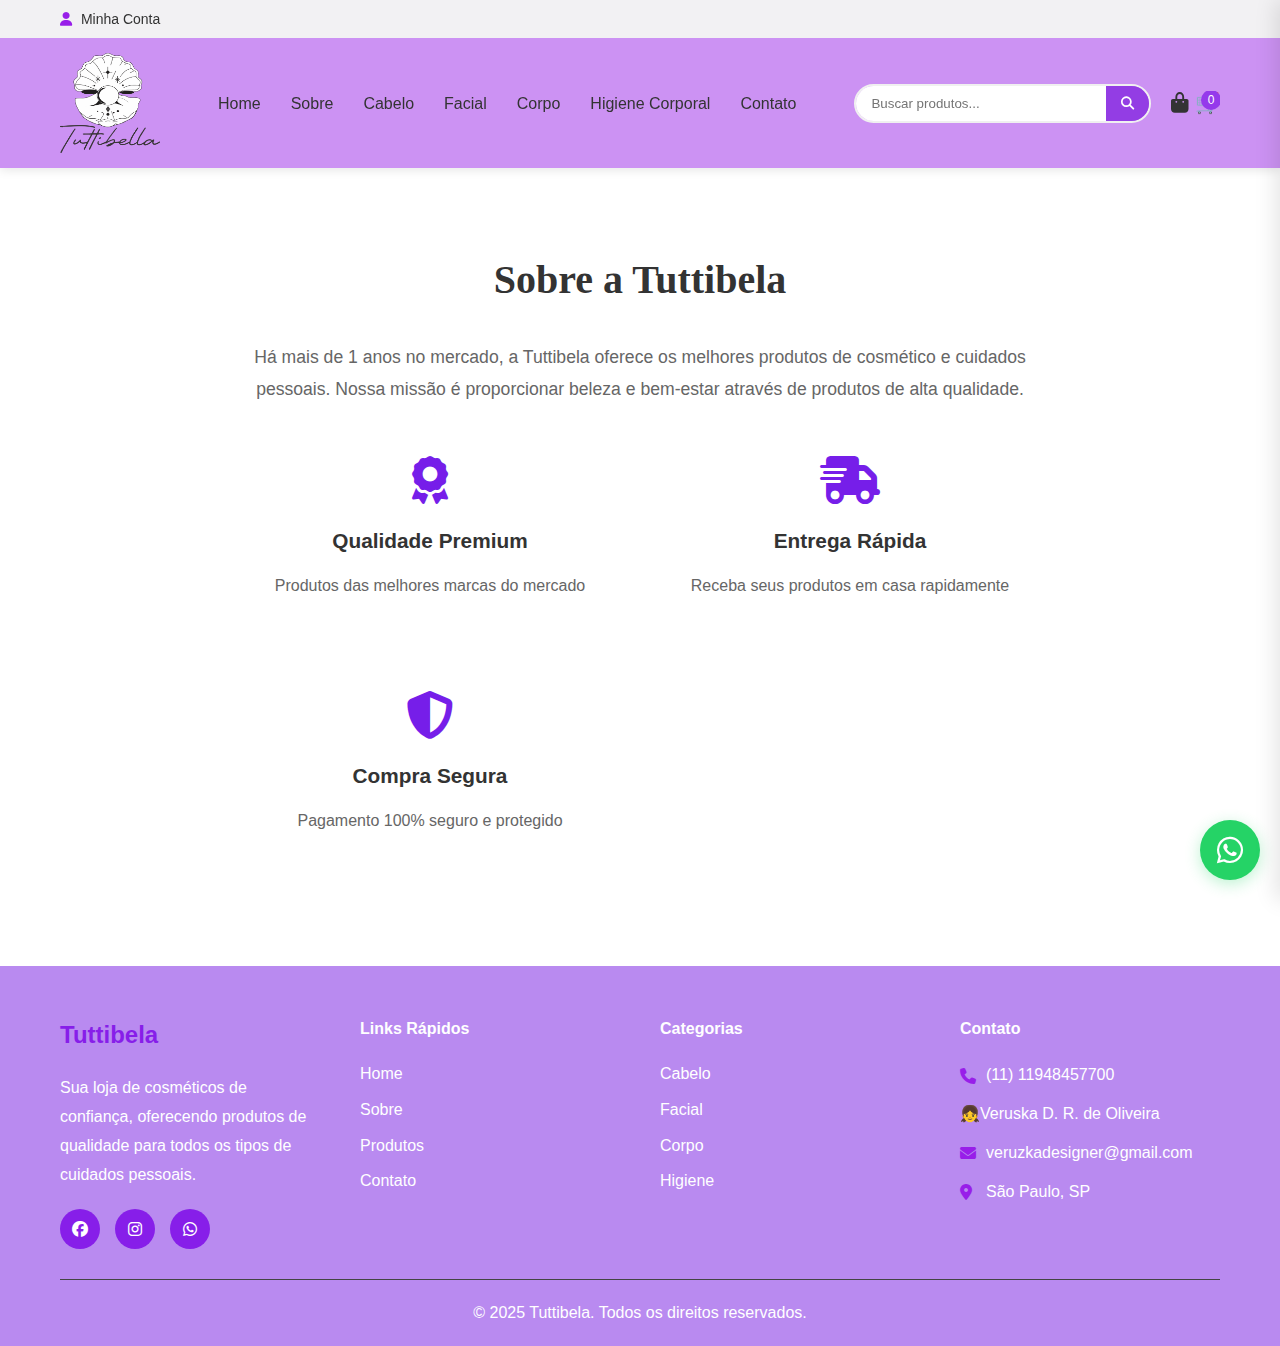
<file: P.I/sobre.html>
<html lang="pt-BR">
<head>
    <meta charset="UTF-8">
    <meta name="viewport" content="width=device-width, initial-scale=1.0">
    <title>Sobre-Tuttibela</title>
    <link rel="stylesheet" href="styles.css" />
  <link href="https://cdnjs.cloudflare.com/ajax/libs/font-awesome/6.4.0/css/all.min.css" rel="stylesheet" />
  <!-- <link href="https://fonts.googleapis.com/css2?family=Patung:wght@300;400;500;600;700&display=swap" rel="stylesheet"> -->
  <!-- <link rel="stylesheet" href="https://cdnjs.cloudflare.com/ajax/libs/font-awesome/6.0.0/css/all.min.css"> -->
  <link rel="preconnect" href="https://fonts.googleapis.com">
  <link rel="preconnect" href="https://fonts.gstatic.com" crossorigin>
  <link href="https://fonts.googleapis.com/css2?family=Tangerine:wght@400;700&display=swap" rel="stylesheet">

  <!-- <meta name="description" content="aqui vai uma descrição">
    <meta name="keyboards" content="chave1,chave2,chave3">
    <meta name="author" content="grupo x, fulano">
    <meta name="robots" content="index, contato, follow">
    <link rel="canonical" href="http://www.seusite.com.br/pagina-doproduto.html"> -->


  <!-- SEO GOOGLE
    <meta property="og:title" content="Titulo do seu site">
    <meta property="og:description" content="Descrição do seu site">
    <meta property="og:image" content="http://www.seusite.com.br/caminhodaimagem/imagem.png">
    <meta property="og:url" content="http://www.seusite.com.br">
    <meta property="og:type" content="website"> -->


  <!-- SEO  TWITTER-->
  <!-- <meta property="twitter:card" content="http://www.seusite.com.br/caminhodaimagem/imagem.png">
    <meta property="twitter:title" content="Titulo do seu site">
    <meta property="twitter:description" content="Descrição do seu site">
    <meta property="twitter:image" content="http://www.seusite.com.br/caminhodaimagem/imagem.png"> -->


  <!-- FAVICON
     TAMANHO: 32px x 32px ou 16px x 16px
     FORMATO: .ico .png .svg
     -->
  <!-- <link rel="shortcut icon" href="favicon.ico" type="image/x-icon">    -->
  <!-- <link rel="icon" href="" type="image/x-icon"> -->
  <!-- <link rel="icon" href="assets/imagem/apple-icon-57x57.png" type="image/x-icon"> -->
</head>

    <!-- Header -->
    <header class="header">
        <div class="header-top">
            <div class="container">
                <div class="top-nav">
                    <div class="account-links">
                        <a href="#" class="login-btn"><i class="fas fa-user"></i> Minha Conta</a>
                    </div>
                </div>
            </div>
        </div>
        
        <div class="header-main">
            <div class="container">
                <div class="header-content">
                    <div class="logo">
                         <a href="index.html"><img src="./img/Logo-Tuttibella-1.png" alt="logo" width="100" height="100"></a>
                    </div>
                    
                    <nav class="main-nav desktop-nav">
                        <ul>
                            <li><a href="index.html">Home</a></li>
                            <li><a href="sobre.html">Sobre</a></li>
                            <li><a href="cabelo.html">Cabelo</a></li>
                            <li><a href="#facial">Facial</a></li>
                            <li><a href="#corpo">Corpo</a></li>
                            <li><a href="#higiene">Higiene Corporal</a></li>
                            <li><a href="#contato">Contato</a></li>
                        </ul>
                    </nav>
                    
                    <div class="header-actions">
                        <div class="search-container">
                            <input type="text" id="searchInput" placeholder="Buscar produtos...">
                            <button class="search-btn"><i class="fas fa-search"></i></button>
                        </div>
                        <button class="cart-btn" onclick="toggleCart()">
                            <i class="fas fa-shopping-bag"></i>
                             <span class="cart-count">0</span>🛒
                        </button>
                        <button class="mobile-menu-btn">
                            <span></span>
                            <span></span>
                            <span></span>
                        </button>
                    </div>
                </div>
            </div>
        </div>
        
        <!-- Mobile Menu -->
        <nav class="mobile-nav">
            <ul>
                <li><a href="index.html">Home</a></li>
                <li><a href="sobre.html">Sobre</a></li>
                <li><a href="cabelo.html">Cabelo</a></li>
                <li><a href="#facial">Facial</a></li>
                <li><a href="#corpo">Corpo</a></li>
                <li><a href="#higiene">Higiene Corporal</a></li>
                <li><a href="#contato">Contato</a></li>
            </ul>
        </nav>
    </header>
 <!-- Main Content -->
<section class="about-section" id="sobre">
        <div class="container">
            <div class="about-content">
                <h2 style='font-family: Patung;'>Sobre a Tuttibela</h2>
                <p>Há mais de 1 anos no mercado, a Tuttibela oferece os melhores produtos de cosmético e cuidados pessoais. Nossa missão é proporcionar beleza e bem-estar através de produtos de alta qualidade.</p>
                <div class="features">
                    <div class="feature">
                        <i class="fas fa-award"></i>
                        <h3>Qualidade Premium</h3>
                        <p>Produtos das melhores marcas do mercado</p>
                    </div>
                    <div class="feature">
                        <i class="fas fa-shipping-fast"></i>
                        <h3>Entrega Rápida</h3>
                        <p>Receba seus produtos em casa rapidamente</p>
                    </div>
                    <div class="feature">
                        <i class="fas fa-shield-alt"></i>
                        <h3>Compra Segura</h3>
                        <p>Pagamento 100% seguro e protegido</p>
                    </div>
                </div>
            </div>
        </div>
    </section>
   

    <!-- Footer -->
    <footer class="footer">
        <div class="container">
            <div class="footer-content">
                <div class="footer-section">
                    <h3>Tuttibela</h3>
                    <p>Sua loja de cosméticos de confiança, oferecendo produtos de qualidade para todos os tipos de cuidados pessoais.</p>
                    <div class="social-links">
                        <a href="#"><i class="fab fa-facebook"></i></a>
                        <a href="#"><i class="fab fa-instagram"></i></a>
                        <a href="#"><i class="fab fa-whatsapp"></i></a>
                    </div>
                </div>
                
                <div class="footer-section">
                    <h4>Links Rápidos</h4>
                    <ul>
                        <li><a href="index.html">Home</a></li>
                        <li><a href="sobre.html">Sobre</a></li>
                        <li><a href="#produtos">Produtos</a></li>
                        <li><a href="#contato">Contato</a></li>
                    </ul>
                </div>
                
                <div class="footer-section">
                    <h4>Categorias</h4>
                    <ul>
                        <li><a href="#cabelo">Cabelo</a></li>
                        <li><a href="#facial">Facial</a></li>
                        <li><a href="#corpo">Corpo</a></li>
                        <li><a href="#higiene">Higiene</a></li>
                    </ul>
                </div>
                
                <div class="footer-section">
                    <h4>Contato</h4>
                    <div class="contact-info">
                          <p><i class="fas fa-phone"></i> (11) 11948457700 </p><p>👧Veruska D. R. de Oliveira</p>
                        <p><i class="fas fa-envelope"></i> veruzkadesigner@gmail.com</p>
                        <p><i class="fas fa-map-marker-alt"></i> São Paulo, SP</p>
                    </div>
                </div>
            </div>
            
            <div class="footer-bottom">
                <p>&copy; 2025 Tuttibela. Todos os direitos reservados.</p>
            </div>
        </div>
    </footer>

    <!-- Cart Sidebar -->
    <div class="cart-sidebar" id="cartSidebar">
        <div class="cart-header">
            <h3>Carrinho</h3>
            <button class="close-cart" onclick="toggleCart()"><i class="fas fa-times"></i></button>
        </div>
        <div class="cart-items" id="cartItems">
            <!-- Cart items will be loaded dynamically -->
        </div>
        <div class="cart-footer">
            <div class="cart-total">
                <strong>Total: R$ <span id="cartTotal">0,00</span></strong>
            </div>
            <button class="checkout-btn" onclick="checkout()">Finalizar Compra</button>
        </div>
    </div>

    <!-- Login Modal -->
    <div class="modal" id="loginModal">
        <div class="modal-content">
            <span class="close-modal" onclick="closeModal('loginModal')">&times;</span>
            <div class="auth-container">
                <div class="auth-tabs">
                    <button class="tab-btn active" onclick="showTab('login')">Login</button>
                    <button class="tab-btn" onclick="showTab('register')">Cadastro</button>
                </div>
                
                <div class="tab-content" id="loginTab">
                    <h3>Faça seu Login</h3>
                    <form id="loginForm">
                        <input type="email" placeholder="E-mail" required>
                        <input type="password" placeholder="Senha" required>
                        <button type="submit">Entrar</button>
                    </form>
                    <a href="#" class="forgot-password">Esqueci minha senha</a>
                </div>
                
                <div class="tab-content" id="registerTab" style="display: none;">
                    <h3>Criar Conta</h3>
                    <form id="registerForm">
                        <input type="text" placeholder="Nome completo" required>
                        <input type="email" placeholder="E-mail" required>
                        <input type="password" placeholder="Senha" required>
                        <input type="password" placeholder="Confirmar senha" required>
                        <button type="submit">Cadastrar</button>
                    </form>
                </div>
            </div>
        </div>
    </div>

    <!-- User Profile Modal -->
    <div class="modal" id="profileModal">
        <div class="modal-content">
            <span class="close-modal" onclick="closeModal('profileModal')">&times;</span>
            <div class="profile-container">
                <h3>Meu Perfil</h3>
                <div class="profile-tabs">
                    <button class="tab-btn active" onclick="showProfileTab('info')">Dados Pessoais</button>
                    <button class="tab-btn" onclick="showProfileTab('orders')">Meus Pedidos</button>
                </div>
                
                <div class="tab-content" id="profileInfoTab">
                    <form id="profileForm">
                        <input type="text" id="userName" placeholder="Nome completo" required>
                        <input type="email" id="userEmail" placeholder="E-mail" required>
                        <input type="tel" id="userPhone" placeholder="Telefone">
                        <textarea id="userAddress" placeholder="Endereço"></textarea>
                        <button type="submit">Salvar Alterações</button>
                    </form>
                    <button class="logout-btn" onclick="logout()">Sair</button>
                </div>
                
                <div class="tab-content" id="profileOrdersTab" style="display: none;">
                    <div class="orders-list" id="ordersList">
                        <!-- Orders will be loaded dynamically -->
                    </div>
                </div>
            </div>
        </div>
    </div>

    <!-- WhatsApp Button -->
    <div class="whatsapp-btn">
        <a href="https://wa.me/5511948457700" target="_blank">
            <i class="fab fa-whatsapp"></i>
        </a>
    </div>

    <script src="script.js"></script>
     <script src="menu.js"></script>
</body>
</html>
</file>
<file: P.I/styles.css>
* {
    margin: 0;
    padding: 0;
    box-sizing: border-box;
}

body {
    font-family: 'Inter', sans-serif;
    line-height: 1.6;
    color: #333;
    background-color: #fff;
}

@font-face {
    font-family: 'Patung';
    src: url();
    font-size: 100px;
    font-weight: 800;
}
 

.container {
    max-width: 1200px;
    margin: 0 auto;
    padding: 0 20px;
}

/* Header */
.header {
    position: sticky;
    top: 0;
    z-index: 1000;
    background: #cc92f3;
    box-shadow: 0 2px 10px rgba(0,0,0,0.1);
}

.header-top {
    background: #f2f1f3;
    padding: 8px 0;
    font-size: 14px;
}

.top-nav {
    display: flex;
    justify-content: space-between;
    align-items: center;
}

.contact-info span {
    margin-right: 20px;
    color: #666;
}

.contact-info i {
    margin-right: 5px;
    color: #8f8d91;
}

.account-links a {
    color: #333;
    text-decoration: none;
    font-weight: 500;
}

.account-links i {
    margin-right: 5px;
    color: #981ee9;
}

.header-main {
    padding: 15px 0;
}

.header-content {
    display: flex;
    align-items: center;
    justify-content: space-between;
}

.logo {
    text-align: center;
}

.logo h1 {
    color: #464444;
    font-size: 2rem;
    font-weight: 700;
    letter-spacing: -1px;
    margin-bottom: 0;
}

.logo-subtitle {
    font-size: 0.8rem;
    color: #666;
    margin-top: -5px;
    font-weight: 300;
}

.main-nav ul {
    display: flex;
    list-style: none;
    gap: 30px;
}

.main-nav a {
    color: #333;
    text-decoration: none;
    font-weight: 500;
    transition: color 0.3s;
}

.main-nav a:hover {
    color: #be5eeb;
}

.header-actions {
    display: flex;
    align-items: center;
    gap: 20px;
}

.search-container {
    display: flex;
    border: 2px solid #f0f0f0;
    border-radius: 25px;
    overflow: hidden;
    transition: border-color 0.3s;
}

.search-container:focus-within {
    border-color: #871ee9;
}

.search-container input {
    padding: 10px 15px;
    border: none;
    outline: none;
    width: 250px;
}

.search-btn {
    padding: 10px 15px;
    background: #933de4;
    border: none;
    color: white;
    cursor: pointer;
    transition: background 0.3s;
}

.search-btn:hover {
    background: #6718c2;
}

.cart-btn {
    position: relative;
    background: none;
    border: none;
    font-size: 20px;
    cursor: pointer;
    color: #333;
    transition: color 0.3s;
}

.cart-btn:hover {
    color: #7d1ee9;
}

.cart-count {
    position: absolute;
    top: -1px;
    right: -1px;
    background: #9539eb;
    color: white;
    border-radius: 50%;
    width: 20px;
    height: 20px;
    font-size: 12px;
    display: flex;
    align-items: center;
    justify-content: center;
}

.mobile-menu-btn {
    display: none;
    flex-direction: column;
    background: none;
    border: none;
    cursor: pointer;
    gap: 4px;
}

.mobile-menu-btn span {
    width: 25px;
    height: 3px;
    background: #333;
    transition: 0.3s;
}

.mobile-nav {
    display: none;
    background: #d779fc;
    border-top: 1px solid #eee;
}

.mobile-nav ul {
    list-style: none;
    padding: 20px;
}

.mobile-nav li {
    margin: 15px 0;
}

.mobile-nav a {
    color: #333;
    text-decoration: none;
    font-weight: 500;
    font-size: 16px;
}

/* Hero Section */
.hero {
    position: relative;
    height: 500px;
    overflow: hidden;
}

.slider {
    position: relative;
    width: 100%;
    height: 100%;
}

.container-slider {
    width: 100%;
    overflow: hidden;
    background-color: #f0f0f0;
    height: 60px;
    position: relative;
}

.texto-movimento {
    position: absolute;
    white-space: nowrap;
    animation: moverTexto 20s linear infinite;
    font-size: 24px;
    color: #333;
    font-family: Tangerine;
    /* font-size: 3rem; */
    font-size: 37px !important;
}

.tangerine-regular {
    font-family: "Tangerine", cursive;
    font-weight: 400;
    font-style: normal;
}

.frases {
    background-color: #f0f0f0;
    padding: 20px;
    text-align: center;
    font-size: 37px !important;
    color: #333;
    margin: 0 0 20px 0;
}

.texto-movimento {
    /* font-size: inherit; */
    /* line-height: 1; */
    vertical-align: middle;
}

.tangerine-bold {
    font-family: "Tangerine", cursive;
    font-weight: 700;
    font-style: normal;
}

@keyframes moverTexto {
    0% {
        left: 100%;
    }

    100% {
        left: -100%;
    }
}
.banner-divisao-img{
   
    width: 100%;
   overflow: hidden;

}
.banner-divisao-img{
    width: 100%;
    height: auto;
    display: block;
}
@media(max-width: 768px){
     .banner-divisao-img img{
        object-fit: cover;
        height: 250px;
    }
}
.slide {
    position: absolute;
    top: 0;
    left: 0;
    width: 100%;
    height: 100%;
    /* background: linear-gradient(135deg, #e91e63 0%, #f06292 100%); */
    display: flex;
    align-items: center;
    opacity: 0;
    transition: opacity 0.5s ease;
}

.slide.active {
    opacity: 1;
}

.slide:nth-child(2) {
    /* background: linear-gradient(135deg, #9c27b0 0%, #ba68c8 100%); */
}

.slide:nth-child(3) {
    /* background: linear-gradient(135deg, #673ab7 0%, #9575cd 100%); */
}

.slide-content {
    /* width: 100%; */
}

.hero-text {
    text-align: center;
    color: white;
}

.hero-text h2 {
    font-size: 3rem;
    margin-bottom: 20px;
    font-weight: 700;
}

.hero-text p {
    font-size: 1.3rem;
    margin-bottom: 30px;
    opacity: 0.9;
}

.cta-btn {
    display: inline-block;
    background: white;
    color: #333;
    padding: 15px 30px;
    text-decoration: none;
    border-radius: 30px;
    font-weight: 600;
    transition: transform 0.3s, box-shadow 0.3s;
}

.cta-btn:hover {
    transform: translateY(-2px);
    box-shadow: 0 5px 20px rgba(0,0,0,0.2);
}

.slider-btn {
    position: absolute;
    top: 50%;
    transform: translateY(-50%);
    background: rgba(255,255,255,0.2);
    color: white;
    border: none;
    width: 50px;
    height: 50px;
    border-radius: 50%;
    font-size: 18px;
    cursor: pointer;
    transition: background 0.3s;
}

.slider-btn:hover {
    background: rgba(255,255,255,0.3);
}

.slider-btn.prev {
    left: 20px;
}

.slider-btn.next {
    right: 20px;
}

.slider-indicators {
    position: absolute;
    bottom: 20px;
    left: 50%;
    transform: translateX(-50%);
    display: flex;
    gap: 10px;
}

.indicator {
    width: 12px;
    height: 12px;
    background: rgba(255,255,255,0.5);
    border-radius: 50%;
    cursor: pointer;
    transition: background 0.3s;
}

.indicator.active {
    background: white;
}

/* Products Section */
.products-section {
    padding: 80px 0;
    background: #f8f9fa;
}

.section-header {
    display: flex;
    justify-content: space-between;
    align-items: center;
    margin-bottom: 50px;
}

.section-header h2 {
    font-size: 2.5rem;
    color: #333;
}

.filters {
    display: flex;
    gap: 15px;
    align-items: center;
}

.filters select {
    padding: 10px 15px;
    border: 2px solid #e0e0e0;
    border-radius: 25px;
    background: white;
    font-family: inherit;
    outline: none;
    cursor: pointer;
}

.filters select:focus {
    border-color: #871ee9;
}

#sortBtn {
    padding: 10px 20px;
    background: #7d1ee9;
    color: white;
    border: none;
    border-radius: 25px;
    cursor: pointer;
    font-family: inherit;
    font-weight: 500;
    transition: background 0.3s;
}

#sortBtn:hover {
    background: #7018c2;
}

.products-grid {
    display: grid;
    grid-template-columns: repeat(auto-fit, minmax(280px, 1fr));
    gap: 30px;
}

/* Enhanced Product Cards */
.product-card {
    background: white;
    border-radius: 15px;
    overflow: hidden;
    box-shadow: 0 5px 20px rgba(0,0,0,0.1);
    transition: transform 0.3s, box-shadow 0.3s;
    position: relative;
}

.product-card:hover {
    transform: translateY(-5px);
    box-shadow: 0 10px 30px rgba(0,0,0,0.15);
}

.product-image {
    width: 100%;
    /* max-height: 250px; */
    background: #f0f0f0;
    display: flex;
    align-items: center;
    justify-content: center;
    font-size: 3rem;
    color: #ccc;
    object-fit: cover;
}
.product-image img {
    height: 250px;
}
.product-info {
    padding: 20px;
}

.product-name {
    font-size: 1.1rem;
    font-weight: 600;
    margin-bottom: 10px;
    color: #333;
}

.product-price {
    font-size: 1.3rem;
    font-weight: 700;
    color: #871ee9;
    margin-bottom: 15px;
}

.product-description {
    font-size: 0.9rem;
    color: #666;
    margin-bottom: 15px;
    line-height: 1.4;
}

.product-actions {
    display: flex;
    gap: 10px;
}

.view-product {
    flex: 1;
    padding: 10px;
    background: #f8f9fa;
    color: #333;
    border: 1px solid #e0e0e0;
    border-radius: 8px;
    font-family: inherit;
    font-weight: 500;
    cursor: pointer;
    transition: all 0.3s;
    display: flex;
    align-items: center;
    justify-content: center;
    gap: 5px;
}

.view-product:hover {
    background: #e9ecef;
    border-color: #981ee9;
    color: #981ee9;
}

.add-to-cart {
    flex: 1;
    padding: 10px;
    background: #7d1ee9;
    color: white;
    border: none;
    border-radius: 8px;
    font-family: inherit;
    font-weight: 500;
    cursor: pointer;
    transition: background 0.3s;
    display: flex;
    align-items: center;
    justify-content: center;
    gap: 5px;
}

.add-to-cart:hover {
    background: #6718c2;
}

/* Delivery Options */
.delivery-options {
    margin-bottom: 30px;
}

.delivery-options h4 {
    margin-bottom: 15px;
    color: #333;
}

.delivery-methods {
    display: flex;
    flex-direction: column;
    gap: 10px;
    margin-bottom: 20px;
}

.delivery-option {
    display: flex;
    align-items: center;
    padding: 15px;
    border: 2px solid #e0e0e0;
    border-radius: 8px;
    cursor: pointer;
    transition: all 0.3s;
}

.delivery-option:hover {
    border-color: #8e1ee9;
    background-color: #fef7f7;
}

.delivery-option input[type="radio"] {
    margin-right: 10px;
}

.delivery-option input[type="radio"]:checked + span {
    color: #8e1ee9;
    font-weight: 600;
}

.final-total {
    background: #f8f9fa;
    padding: 20px;
    border-radius: 8px;
    margin-bottom: 30px;
    text-align: center;
    border: 2px solid #871ee9;
}

.final-total h4 {
    margin: 0;
    color: #761ee9;
    font-size: 1.3rem;
}

.order-delivery {
    font-size: 0.9rem;
    color: #666;
    margin-bottom: 5px;
}

/* About Section */
.about-section {
    padding: 80px 0;
}

.about-content {
    text-align: center;
    max-width: 800px;
    margin: 0 auto;
}

.about-content h2 {
    font-size: 2.5rem;
    margin-bottom: 30px;
    color: #333;
}

.about-content p {
    font-size: 1.1rem;
    margin-bottom: 50px;
    color: #666;
    line-height: 1.8;
}

.features {
    display: grid;
    grid-template-columns: repeat(auto-fit, minmax(250px, 1fr));
    gap: 40px;
}

.feature {
    text-align: center;
}

.feature i {
    font-size: 3rem;
    color: #761ee9;
    margin-bottom: 20px;
}

.feature h3 {
    font-size: 1.3rem;
    margin-bottom: 15px;
    color: #333;
}

.feature p {
    color: #666;
    font-size: 1rem;
}

/* Footer */
.footer {
    background: #9b58e9b2;
    color: #ffffff;
    padding: 50px 0 20px;
}

.footer-content {
    display: grid;
    grid-template-columns: repeat(auto-fit, minmax(250px, 1fr));
    gap: 40px;
    margin-bottom: 30px;
}

.footer-section h3,
.footer-section h4 {
    color: white;
    margin-bottom: 20px;
    font-weight: 600;
}

.footer-section h3 {
    font-size: 1.5rem;
    color: #871ee9;
}

.footer-section p {
    line-height: 1.8;
    margin-bottom: 20px;
}

.footer-section ul {
    list-style: none;
}

.footer-section li {
    margin-bottom: 10px;
}

.footer-section a {
    color: #ffffff;
    text-decoration: none;
    transition: color 0.3s;
}

.footer-section a:hover {
    color: #7d1ee9;
}

.social-links {
    display: flex;
    gap: 15px;
}

.social-links a {
    display: flex;
    align-items: center;
    justify-content: center;
    width: 40px;
    height: 40px;
    background: #871ee9;
    color: white;
    border-radius: 50%;
    text-decoration: none;
    transition: transform 0.3s;
}

.social-links a:hover {
    transform: scale(1.1);
}

.contact-info p {
    display: flex;
    align-items: center;
    margin-bottom: 10px;
}

.contact-info i {
    margin-right: 10px;
    color: #981ee9;
    width: 16px;
}

.footer-bottom {
    border-top: 1px solid #444;
    padding-top: 20px;
    text-align: center;
}

/* Cart Sidebar */
.cart-sidebar {
    position: fixed;
    top: 0;
    right: -400px;
    width: 400px;
    height: 100vh;
    background: white;
    z-index: 2000;
    transition: right 0.3s ease;
    box-shadow: -5px 0 20px rgba(0,0,0,0.1);
    display: flex;
    flex-direction: column;
}

.cart-sidebar.open {
    right: 0;
}

.cart-header {
    display: flex;
    justify-content: space-between;
    align-items: center;
    padding: 20px;
    border-bottom: 1px solid #eee;
}

.cart-header h3 {
    font-size: 1.3rem;
}

.close-cart {
    background: none;
    border: none;
    font-size: 20px;
    cursor: pointer;
    color: #666;
}

.cart-items {
    flex: 1;
    padding: 20px;
    overflow-y: auto;
}

.cart-item {
    display: flex;
    align-items: center;
    gap: 15px;
    padding: 15px 0;
    border-bottom: 1px solid #f0f0f0;
}

.cart-item-image {
    overflow: hidden;
    width: 80px;
    height: 100px;
    background: #f0f0f0;
    border-radius: 8px;
    display: flex;
    align-items: center;
    justify-content: center;
    color: #ccc;
    
}

.cart-item-info {
    flex: 1;
}

.cart-item-name {
    font-weight: 500;
    margin-bottom: 5px;
}

.cart-item-price {
    color: #6c1ee9;
    font-weight: 600;
}

.quantity-controls {
    display: flex;
    align-items: center;
    gap: 10px;
    border: 2px solid #e0e0e0;
    border-radius: 8px;
    padding: 5px;
}

.quantity-controls button {
    width: 35px;
    height: 35px;
    border: none;
    background: #f8f9fa;
    cursor: pointer;
    border-radius: 4px;
    font-weight: bold;
    transition: background 0.3s;
}

.quantity-controls button:hover {
    background: #e9ecef;
}

.quantity-controls span {
    min-width: 30px;
    text-align: center;
    font-weight: 600;
}

.remove-item {
    background: none;
    border: none;
    color: #999;
    cursor: pointer;
    font-size: 16px;
}

.remove-item:hover {
    color: #7d1ee9;
}

.cart-footer {
    padding: 20px;
    border-top: 1px solid #eee;
}

.cart-total {
    text-align: center;
    font-size: 1.2rem;
    margin-bottom: 20px;
}

.checkout-btn {
    width: 100%;
    padding: 15px;
    background: #761ee9;
    color: white;
    border: none;
    border-radius: 25px;
    font-family: inherit;
    font-size: 1.1rem;
    font-weight: 600;
    cursor: pointer;
    transition: background 0.3s;
}

.checkout-btn:hover {
    background: #6718c2;
}

.empty-cart {
    text-align: center;
    padding: 40px 20px;
    color: #999;
}

/* Modal */
.modal {
    display: none;
    position: fixed;
    z-index: 3000;
    left: 0;
    top: 0;
    width: 100%;
    height: 100%;
    background-color: rgba(0,0,0,0.5);
}

.modal-content {
    position: relative;
    background-color: white;
    margin: 5% auto;
    padding: 0;
    width: 90%;
    max-width: 500px;
    border-radius: 15px;
    max-height: 90vh;
    overflow-y: auto;
}

.close-modal {
    position: absolute;
    right: 20px;
    top: 15px;
    color: #aaa;
    font-size: 28px;
    font-weight: bold;
    cursor: pointer;
    z-index: 1;
}

.close-modal:hover {
    color: #333;
}

.auth-container,
.profile-container {
    padding: 40px 30px;
}

.auth-tabs,
.profile-tabs {
    display: flex;
    margin-bottom: 30px;
    border-bottom: 2px solid #f0f0f0;
}

.tab-btn {
    flex: 1;
    padding: 15px;
    background: none;
    border: none;
    font-family: inherit;
    font-size: 1rem;
    cursor: pointer;
    color: #666;
    font-weight: 500;
    transition: all 0.3s;
}

.tab-btn.active {
    color: #761ee9;
    border-bottom: 2px solid #7d1ee9;
}

.tab-content h3 {
    margin-bottom: 25px;
    text-align: center;
    color: #333;
}

.tab-content form {
    display: flex;
    flex-direction: column;
    gap: 15px;
}

.tab-content input,
.tab-content textarea {
    padding: 15px;
    border: 2px solid #f0f0f0;
    border-radius: 8px;
    font-family: inherit;
    outline: none;
    transition: border-color 0.3s;
}

.tab-content input:focus,
.tab-content textarea:focus {
    border-color: #871ee9;
}

.tab-content textarea {
    resize: vertical;
    min-height: 80px;
}

.tab-content button[type="submit"] {
    padding: 15px;
    background: #8e1ee9;
    color: white;
    border: none;
    border-radius: 8px;
    font-family: inherit;
    font-weight: 600;
    cursor: pointer;
    transition: background 0.3s;
}

.tab-content button[type="submit"]:hover {
    background: #6718c2;
}

.forgot-password {
    text-align: center;
    margin-top: 15px;
    color: #981ee9;
    text-decoration: none;
    font-size: 0.9rem;
}

.forgot-password:hover {
    text-decoration: underline;
}

.logout-btn {
    width: 100%;
    padding: 15px;
    background: #9135dc;
    color: white;
    border: none;
    border-radius: 8px;
    font-family: inherit;
    font-weight: 600;
    cursor: pointer;
    margin-top: 20px;
    transition: background 0.3s;
}

.logout-btn:hover {
    background: #c82333;
}

.orders-list {
    display: flex;
    flex-direction: column;
    gap: 15px;
}

.order-item {
    padding: 20px;
    border: 1px solid #e0e0e0;
    border-radius: 8px;
}

.order-header {
    display: flex;
    justify-content: space-between;
    align-items: center;
    margin-bottom: 10px;
}

.order-number {
    font-weight: 600;
    color: #333;
}

.order-status {
    padding: 5px 10px;
    border-radius: 15px;
    font-size: 0.8rem;
    font-weight: 500;
}

.order-status.pending {
    background: #fff3cd;
    color: #856404;
}

.order-status.completed {
    background: #d4edda;
    color: #155724;
}

.order-status.cancelled {
    background: #f8d7da;
    color: #721c24;
}

.order-total {
    font-weight: 600;
    color: #981ee9;
}

/* Product Modal */
.product-modal-content {
    max-width: 800px;
    width: 90%;
}

.product-details {
    display: grid;
    grid-template-columns: 1fr 1fr;
    gap: 40px;
    padding: 30px;
}

.product-image-large {
    font-size: 8rem;
    display: flex;
    align-items: center;
    justify-content: center;
    background: #f8f9fa;
    border-radius: 15px;
    height: 300px;
}

.product-info-detailed h2 {
    color: #333;
    margin-bottom: 15px;
    font-size: 1.5rem;
}

.product-description-full {
    color: #666;
    margin-bottom: 20px;
    line-height: 1.6;
}

.product-price-large {
    font-size: 2rem;
    color: #9f1ee9;
    font-weight: 700;
    margin-bottom: 30px;
}

.product-actions-modal {
    display: flex;
    flex-direction: column;
    gap: 20px;
}

.quantity-selector {
    display: flex;
    align-items: center;
    gap: 15px;
}

.quantity-selector label {
    font-weight: 500;
}

/* Payment Modal */
.payment-modal-content {
    max-width: 600px;
    width: 90%;
}

.payment-container {
    padding: 30px;
}

.payment-container h3 {
    text-align: center;
    margin-bottom: 30px;
    color: #333;
}

.order-summary {
    background: #f8f9fa;
    padding: 20px;
    border-radius: 8px;
    margin-bottom: 30px;
}

.order-summary h4 {
    margin-bottom: 15px;
    color: #333;
}

.order-item-summary {
    display: flex;
    justify-content: space-between;
    margin-bottom: 10px;
    padding-bottom: 5px;
    border-bottom: 1px solid #e0e0e0;
}

.order-total-summary {
    margin-top: 15px;
    font-size: 1.2rem;
    text-align: right;
    color: #b01ee9;
}

.payment-methods h4 {
    margin-bottom: 15px;
    color: #333;
}

.payment-options {
    display: grid;
    gap: 10px;
    margin-bottom: 30px;
}

.payment-option {
    display: flex;
    align-items: center;
    padding: 15px;
    border: 2px solid #e0e0e0;
    border-radius: 8px;
    cursor: pointer;
    transition: all 0.3s;
}

.payment-option:hover {
    border-color: #ba1ee9;
}

.payment-option input[type="radio"] {
    margin-right: 10px;
}

.payment-option input[type="radio"]:checked + span {
    color: #981ee9;
    font-weight: 600;
}

.payment-form {
    margin-bottom: 30px;
}

.form-group {
    margin-bottom: 15px;
}

.form-group input {
    width: 100%;
    padding: 15px;
    border: 2px solid #e0e0e0;
    border-radius: 8px;
    font-family: inherit;
    outline: none;
    transition: border-color 0.3s;
}

.form-group input:focus {
    border-color: #a91ee9;
}

.form-group-row {
    display: grid;
    grid-template-columns: 1fr 1fr;
    gap: 15px;
}

.form-group-row input {
    padding: 15px;
    border: 2px solid #e0e0e0;
    border-radius: 8px;
    font-family: inherit;
    outline: none;
    transition: border-color 0.3s;
}

.form-group-row input:focus {
    border-color: #9f1ee9;
}

.pix-info, .boleto-info {
    text-align: center;
    padding: 30px;
    background: #f8f9fa;
    border-radius: 8px;
}

.pix-qr {
    font-size: 3rem;
    margin-top: 20px;
}

.process-payment-btn {
    width: 100%;
    padding: 18px;
    background: #28a745;
    color: white;
    border: none;
    border-radius: 8px;
    font-family: inherit;
    font-size: 1.2rem;
    font-weight: 600;
    cursor: pointer;
    transition: background 0.3s;
    display: flex;
    align-items: center;
    justify-content: center;
    gap: 10px;
}

.process-payment-btn:hover:not(:disabled) {
    background: #218838;
}

.process-payment-btn:disabled {
    opacity: 0.7;
    cursor: not-allowed;
}

/* Success Modal */
.success-modal-content {
    max-width: 500px;
    width: 90%;
}

.success-container {
    padding: 40px 30px;
    text-align: center;
}

.success-icon {
    font-size: 4rem;
    margin-bottom: 20px;
}

.success-container h2 {
    color: #28a745;
    margin-bottom: 15px;
}

.success-container p {
    color: #666;
    margin-bottom: 25px;
}

.order-details {
    background: #f8f9fa;
    padding: 20px;
    border-radius: 8px;
    margin-bottom: 25px;
    text-align: left;
}

.order-details p {
    margin-bottom: 10px;
    color: #333;
}

.close-success-btn {
    padding: 15px 30px;
    background: #c01ee9;
    color: white;
    border: none;
    border-radius: 8px;
    font-family: inherit;
    font-weight: 600;
    cursor: pointer;
    transition: background 0.3s;
}

.close-success-btn:hover {
    background: #8c18c2;
}

/* Enhanced Mobile Responsiveness */
@media (max-width: 768px) {
    .desktop-nav {
        display: none;
    }
    
    .mobile-menu-btn {
        display: flex;
    }
    
    .mobile-nav.open {
        display: block;
    }
    
    .mobile-menu-btn.open span:nth-child(1) {
        transform: rotate(45deg) translate(5px, 5px);
    }
    
    .mobile-menu-btn.open span:nth-child(2) {
        opacity: 0;
    }
    
    .mobile-menu-btn.open span:nth-child(3) {
        transform: rotate(-45deg) translate(7px, -6px);
    }
    
    .header-actions {
        gap: 15px;
    }
    
    .search-container input {
        width: 200px;
    }
    
    .hero-text h2 {
        font-size: 2rem;
    }
    
    .hero-text p {
        font-size: 1.1rem;
    }
    
    .section-header {
        flex-direction: column;
        gap: 20px;
        align-items: flex-start;
    }
    
    .filters {
        width: 100%;
        justify-content: space-between;
    }
    
    .filters select {
        flex: 1;
        margin-right: 10px;
    }
    
    .cart-sidebar {
        width: 100vw;
        right: -100vw;
    }
    
    .cart-sidebar.open {
        right: 0;
    }
    
    .product-actions {
        flex-direction: column;
        gap: 8px;
    }
    
    .view-product,
    .add-to-cart {
        width: 100%;
        padding: 12px;
    }
    
    .product-details {
        grid-template-columns: 1fr;
        gap: 20px;
        padding: 20px;
    }
    
    .product-image-large {
        height: 200px;
        font-size: 4rem;
    }
    
    .product-price-large {
        font-size: 1.5rem;
    }
    
    .payment-container {
        padding: 20px;
    }
    
    .form-group-row {
        grid-template-columns: 1fr;
    }
    
    .cart-sidebar {
        width: 100vw;
        right: -100vw;
    }
    
    .cart-sidebar.open {
        right: 0;
    }
}

@media (max-width: 480px) {
    .search-container input {
        width: 150px;
    }
    
    .hero-text h2 {
        font-size: 1.5rem;
    }
    
    .hero-text p {
        font-size: 1rem;
    }
    
    .products-grid {
        grid-template-columns: 1fr;
    }
    
    .features {
        grid-template-columns: 1fr;
    }
    
    .footer-content {
        grid-template-columns: 1fr;
    }
    
    .contact-info {
        flex-direction: column;
        gap: 5px;
    }
    
    .product-card {
        margin-bottom: 20px;
    }
    
    .logo h1 {
        font-size: 1.5rem;
    }
    
    .header-actions {
        gap: 10px;
    }
    
    .search-container input {
        width: 120px;
        font-size: 14px;
    }
    
    .mobile-menu-btn {
        order: -1;
    }
    
    .header-content {
        flex-wrap: wrap;
    }
    
    .product-modal-content,
    .payment-modal-content,
    .success-modal-content {
        width: 95%;
        margin: 5% auto;
        max-height: 90vh;
        overflow-y: auto;
    }
}

/* Loading Animation */
.loading {
    display: flex;
    justify-content: center;
    align-items: center;
    height: 200px;
}

.spinner {
    width: 40px;
    height: 40px;
    border: 4px solid #f3f3f3;
    border-top: 4px solid #8e1ee9;
    border-radius: 50%;
    animation: spin 1s linear infinite;
}

@keyframes spin {
    0% { transform: rotate(0deg); }
    100% { transform: rotate(360deg); }
}

/* Pulse animation for checkout button */
@keyframes pulse {
    0% {
        box-shadow: 0 0 0 0 rgba(159, 30, 233, 0.7);
    }
    70% {
        box-shadow: 0 0 0 10px rgba(233, 30, 99, 0);
    }
    100% {
        box-shadow: 0 0 0 0 rgba(233, 30, 99, 0);
    }
}

/* Smooth scrolling */
html {
    scroll-behavior: smooth;
}

/* Button animations */
button, .cta-btn, .add-to-cart {
    position: relative;
    overflow: hidden;
}

button::after, .cta-btn::after, .add-to-cart::after {
    content: '';
    position: absolute;
    top: 50%;
    left: 50%;
    width: 0;
    height: 0;
    border-radius: 50%;
    background: rgba(255, 255, 255, 0.3);
    transform: translate(-50%, -50%);
    transition: width 0.6s, height 0.6s;
}

button:active::after, .cta-btn:active::after, .add-to-cart:active::after {
    width: 300px;
    height: 300px;
}

/* WhatsApp Button */
.whatsapp-btn {
    position: fixed;
    bottom: 20px;
    right: 20px;
    z-index: 1000;
}

.whatsapp-btn a {
    display: flex;
    align-items: center;
    justify-content: center;
    width: 60px;
    height: 60px;
    background: #25d366;
    color: white;
    border-radius: 50%;
    text-decoration: none;
    font-size: 30px;
    box-shadow: 0 4px 15px rgba(37, 211, 102, 0.3);
    transition: transform 0.3s, box-shadow 0.3s;
}

.whatsapp-btn a:hover {
    transform: scale(1.1);
    box-shadow: 0 6px 20px rgba(37, 211, 102, 0.4);
}
</file>
